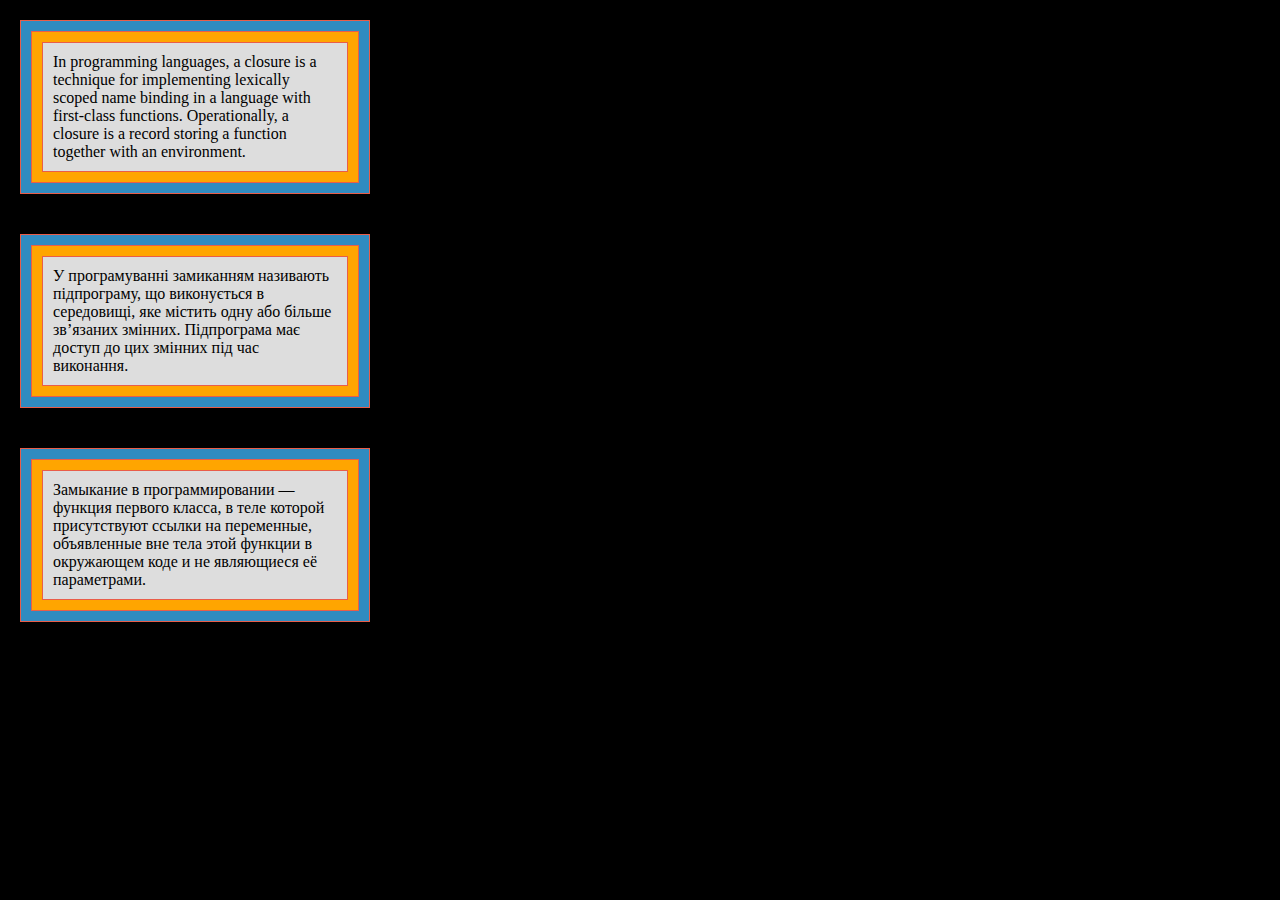
<file: index.html>
<!doctype html><html lang="en"><head><meta charset="UTF-8"><meta name="viewport" content="width=device-width, user-scalable=no, initial-scale=1.0, maximum-scale=1.0, minimum-scale=1.0"><meta http-equiv="X-UA-Compatible" content="ie=edge"><title>Enclosures</title><link rel="stylesheet" href="style.bd5bab72.css"></head><body> <div id="qa-block" class="outer box"> <div class="middle box"> <div class="inner box"> In programming languages, a closure is a technique for implementing lexically scoped name binding in a language with first-class functions. Operationally, a closure is a record storing a function together with an environment. </div> </div> </div> <div class="outer box"> <div class="middle box"> <div class="inner box"> У програмуванні замиканням називають підпрограму, що виконується в середовищі, яке містить одну або більше зв’язаних змінних. Підпрограма має доступ до цих змінних під час виконання. </div> </div> </div> <div class="outer box"> <div class="middle box"> <div class="inner box"> Замыкание в программировании — функция первого класса, в теле которой присутствуют ссылки на переменные, объявленные вне тела этой функции в окружающем коде и не являющиеся её параметрами. </div> </div> </div> </body></html>
</file>
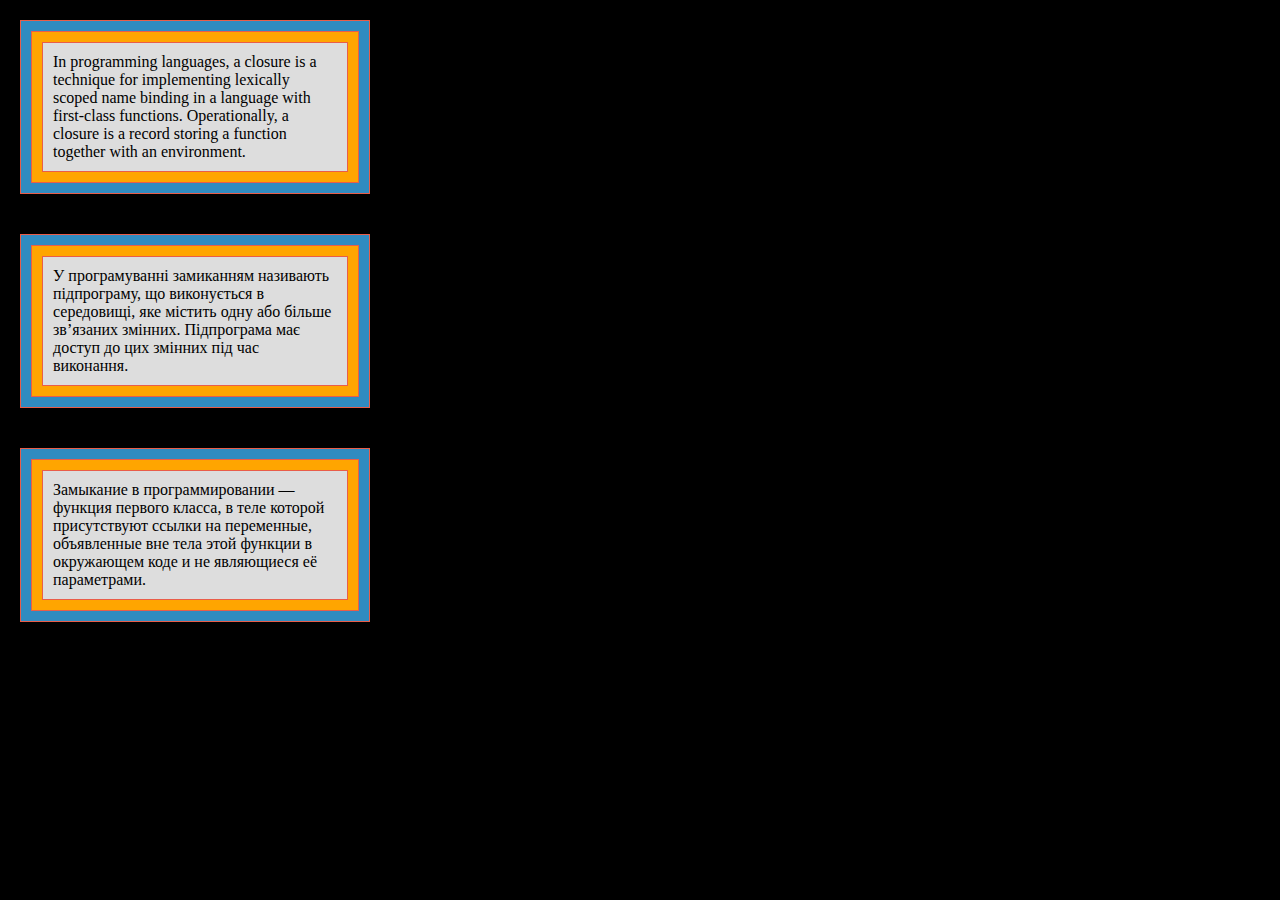
<file: src/index.html>
<!doctype html>
<html lang="en">
  <head>
    <meta charset="UTF-8">
    <meta name="viewport"
          content="width=device-width, user-scalable=no, initial-scale=1.0, maximum-scale=1.0, minimum-scale=1.0">
    <meta http-equiv="X-UA-Compatible" content="ie=edge">
    <title>Enclosures</title>
    <link rel="stylesheet" href="./style.css">
  </head>
  <body>
    <div id="qa-block" class="outer box">
      <div class="middle box">
        <div class="inner box">
          In programming languages, a closure is a technique for implementing lexically scoped name binding in a language with first-class functions. Operationally, a closure is a record storing a function together with an environment.
        </div>
      </div>
    </div>

    <div class="outer box">
      <div class="middle box">
        <div class="inner box">
          У програмуванні замиканням називають підпрограму, що виконується в середовищі, яке містить одну або більше зв’язаних змінних. Підпрограма має доступ до цих змінних під час виконання.
        </div>
      </div>
    </div>

    <div class="outer box">
      <div class="middle box">
        <div class="inner box">
          Замыкание в программировании — функция первого класса, в теле которой присутствуют ссылки на переменные, объявленные вне тела этой функции в окружающем коде и не являющиеся её параметрами.
        </div>
      </div>
    </div>
  </body>
</html>
</file>
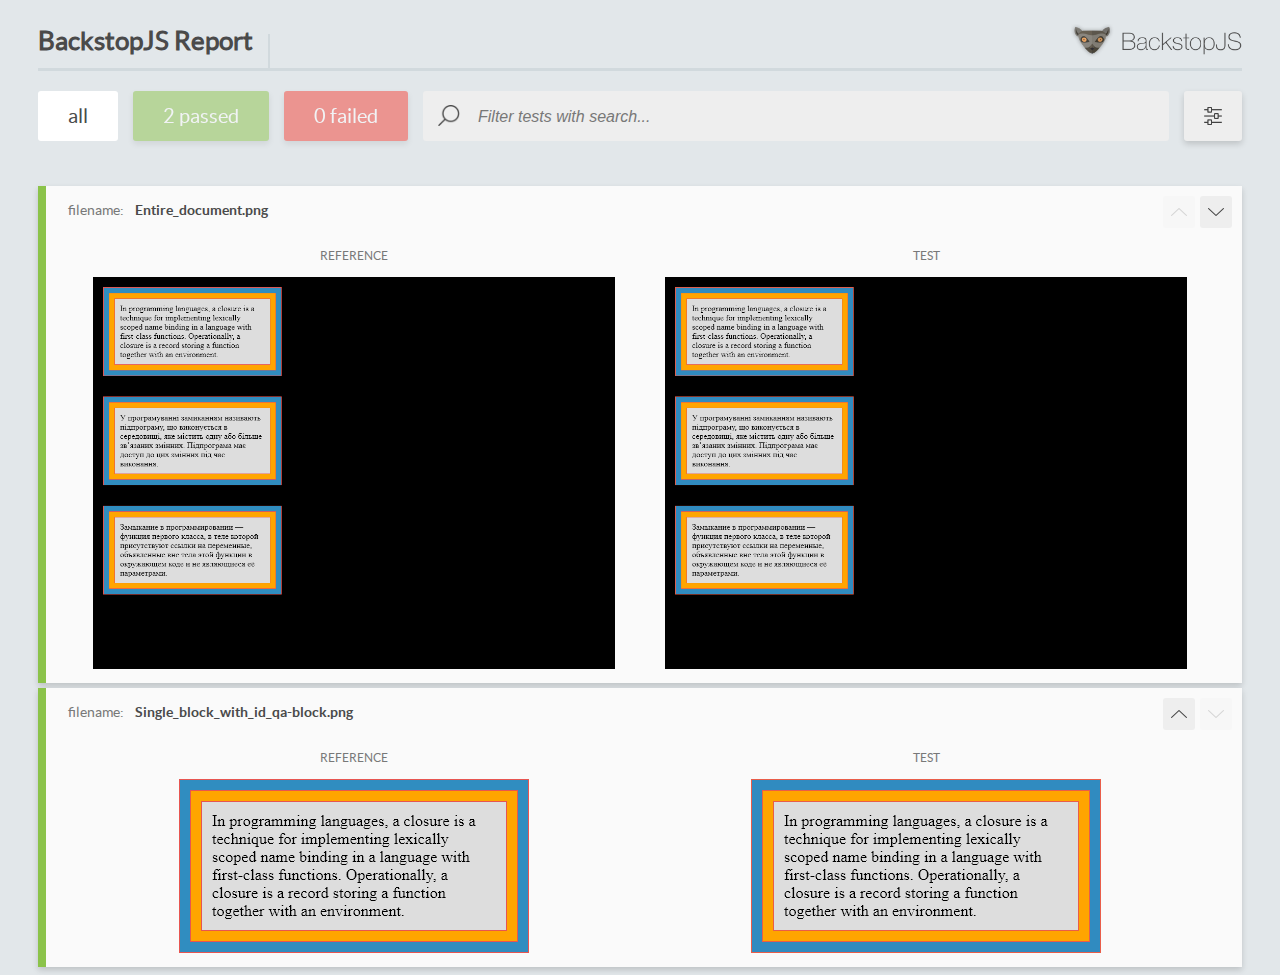
<file: report/html_report/index.html>
<!DOCTYPE html>
<html>
  <head>
    <meta charset="utf-8">
    <title>BackstopJS Report</title>

    <style>
      @font-face {
          font-family: 'latoregular';
          src: url('./assets/fonts/lato-regular-webfont.woff2') format('woff2'),
              url('./assets/fonts/lato-regular-webfont.woff') format('woff');
          font-weight: 400;
          font-style: normal;
      }
      @font-face {
          font-family: 'latobold';
          src: url('./assets/fonts/lato-bold-webfont.woff2') format('woff2'),
              url('./assets/fonts/lato-bold-webfont.woff') format('woff');
          font-weight: 700;
          font-style: normal;
      }

      .ReactModal__Body--open {
          overflow: hidden;
      }
      .ReactModal__Body--open .header {
        display: none;
      }

    </style>
  </head>
  <body style="background-color: #E2E7EA">
    <div id="root">

    </div>
    <script type="text/javascript">
      function report (report) { // eslint-disable-line no-unused-vars
        window.tests = report;
      }
    </script>
    <script type="text/javascript" src="config.js"></script>
    <script type="text/javascript" src="index_bundle.js"></script>
  </body>
</html>
</file>
<file: style.bd5bab72.css>
body{background-color:#000;margin:20px}.outer{width:328px;background-color:#308bc0;margin-bottom:40px}.middle{background-color:orange}.inner{background-color:#ddd}.box{padding:10px;border:1px solid #e95d49}
/*# sourceMappingURL=style.bd5bab72.css.map */
</file>
<file: src/style.css>
body {
  background-color: #000;
  margin: 20px;
}

.outer {
  width: 328px;
  background-color: #308bc0;
  margin-bottom: 40px;
}

.middle {
  background-color: #ffa500;
}

.inner {
  background-color: #ddd;
}

.box {
  padding: 10px;
  border: 1px solid #e95d49;
}
</file>
